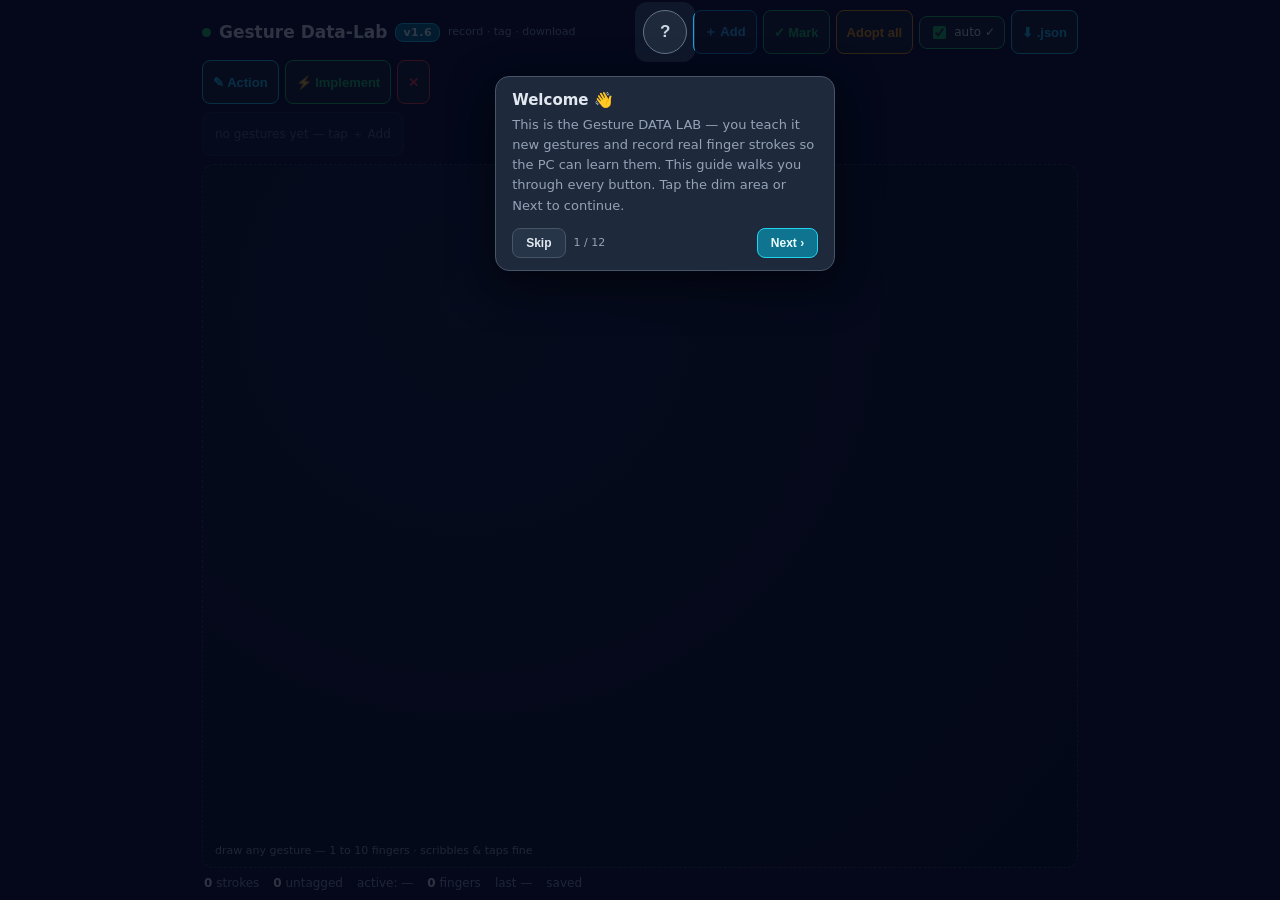
<file: web/gesture-lab.html>
<!DOCTYPE html>
<html lang="en">
<head>
<meta charset="UTF-8">
<meta name="viewport" content="width=device-width, initial-scale=1, maximum-scale=1, user-scalable=no, viewport-fit=cover">
<meta name="theme-color" content="#0f172a">
<title>Gesture Data-Lab · Touch Tools</title>
<style>
  :root {
    --bg:#0f172a; --panel:#1e293b; --panel2:#273549; --ink:#e2e8f0; --muted:#94a3b8;
    --accent:#22d3ee; --green:#22c55e; --red:#ef4444; --amber:#f59e0b;
  }
  * { box-sizing:border-box; -webkit-tap-highlight-color:transparent; }
  html,body { margin:0; height:100%; background:var(--bg); color:var(--ink);
    font-family:system-ui,-apple-system,"Segoe UI",Roboto,sans-serif; overscroll-behavior:none; }
  #wrap { display:flex; flex-direction:column; height:100%; max-width:900px; margin:0 auto; }

  header { display:flex; flex-wrap:wrap; align-items:center; gap:6px; padding:10px 12px 8px; }
  .title { font-weight:700; font-size:17px; margin-right:auto; display:flex; align-items:center; gap:8px; }
  .title .dot { width:9px; height:9px; border-radius:50%; background:var(--green); display:inline-block; }
  .title small { color:var(--muted); font-weight:400; font-size:11px; display:block; line-height:1.1; }
  .ver { background:#0e7490; color:#ecfeff; border:1px solid var(--accent); border-radius:8px;
    font-size:11px; font-weight:700; padding:2px 7px; letter-spacing:.5px; flex:0 0 auto; }
  #btn-help { border-radius:50%; width:44px; height:44px; padding:0; font-size:17px; font-weight:700;
    border-color:#64748b; color:#cbd5e1; flex:0 0 auto; }
  #tour { position:fixed; inset:0; z-index:60; display:none; }
  #tour.on { display:block; }
  #tour .hole { position:fixed; border-radius:12px; pointer-events:none;
    box-shadow:0 0 0 9999px rgba(2,6,23,.80); transition:left .16s ease, top .16s ease, width .16s ease, height .16s ease; }
  #tour .card { position:fixed; z-index:61; width:min(88vw,340px); background:var(--panel);
    border:1px solid #475569; border-radius:14px; padding:14px 16px 12px;
    box-shadow:0 14px 44px rgba(0,0,0,.55); }
  #tour .card h3 { margin:0 0 6px; font-size:15px; }
  #tour .card p { margin:0 0 12px; font-size:13px; color:var(--muted); line-height:1.55; }
  #tour .trow { display:flex; align-items:center; gap:8px; }
  #tour .trow .step { font-size:11px; color:var(--muted); margin-right:auto; }
  #tour .trow button { background:var(--panel2); border:1px solid #475569; color:var(--ink);
    border-radius:8px; padding:7px 13px; font-size:12px; font-weight:600; cursor:pointer; }
  #tour .trow #tour-next { background:#0e7490; border-color:var(--accent); color:#ecfeff; }
  header button, #btn-add, #btn-tick, #btn-adopt, #btn-dl, #btn-clear, #btn-action, #btn-implement {
    background:var(--panel); color:var(--ink); border:1px solid #334155; border-radius:8px;
    padding:8px 10px; font-size:13px; font-weight:600; cursor:pointer;
    min-height:44px; touch-action:manipulation;
  }
  header button:active { background:var(--panel2); }
  #btn-add { border-color:#0ea5e9; color:#38bdf8; }
  #btn-tick { border-color:var(--green); color:var(--green); }
  #btn-dl { border-color:var(--accent); color:var(--accent); }
  #btn-clear { border-color:var(--red); color:var(--red); }
  .autotick { display:flex; align-items:center; gap:5px; font-size:12px; color:var(--muted);
    background:var(--panel); border:1px solid #334155; border-radius:8px; padding:6px 9px; user-select:none; }
  .autotick input { accent-color:var(--green); }
  .autotick.on { border-color:var(--green); color:var(--ink); }   /* auto ✓ live state is obvious */
  #btn-adopt { border-color:var(--amber); color:var(--amber); }
  #btn-implement { border-color:var(--green); color:var(--green); }
  #btn-action { border-color:var(--accent); color:var(--accent); }

  nav { display:flex; gap:6px; padding:0 12px 8px; overflow-x:auto; scrollbar-width:none; }
  nav::-webkit-scrollbar { display:none; }
  .tab { background:var(--panel); color:var(--muted); border:1px solid #334155; border-radius:9px;
    padding:7px 12px; font-size:12px; cursor:pointer; white-space:nowrap; display:flex; align-items:center; gap:6px;
    min-height:44px; touch-action:manipulation; }
  .tab.active { background:#164e63; border-color:var(--accent); color:#e0f2fe; }
  .tab .n { background:#0f172a; border-radius:8px; padding:1px 6px; font-size:11px; color:var(--accent); }
  .tab.dim { opacity:.6; }

  main { flex:1; display:flex; flex-direction:column; padding:0 12px 10px; min-height:0; }
  #canvas-wrap { flex:1; border:1px dashed #334155; border-radius:12px; overflow:hidden;
    background:radial-gradient(circle at 30% 20%, #1a2437, #0d1522); position:relative; }
  #cv { width:100%; height:100%; display:block; touch-action:none; }
  .hint { position:absolute; left:12px; bottom:10px; font-size:11px; color:var(--muted); pointer-events:none; }

  #status { display:flex; flex-wrap:wrap; gap:6px 14px; padding:8px 2px 0; font-size:12px; color:var(--muted); }
  /* R13.40: narrow screens — status wraps instead of overflowing; canvas keeps a floor */
  @media (max-width:480px) {
    header { gap:6px; padding:8px 10px 6px; }
    .title { font-size:15px; flex:1 1 100%; }
    header button, .autotick { font-size:12px; padding:7px 9px; }
    #canvas-wrap { min-height:220px; }
    .card input { font-size:16px; }   /* iOS focus-zoom guard */
    .hint { display:none; }           /* hint overlays the draw area on small screens */
  }
  #status b { color:var(--ink); }
  #st-untag-wrap.on { color:var(--amber); }          /* attention when strokes aren't tagged yet */
  #st-untag-wrap.on b { color:var(--amber); font-weight:700; }
  .flash { transition:background .15s; }
  .flash.ok { background:rgba(34,197,94,.22); }

  #modal { position:fixed; inset:0; background:rgba(2,6,23,.7); display:flex; align-items:center;
    justify-content:center; z-index:50; }
  #modal.hidden { display:none; }
  .card { background:var(--panel); border:1px solid #334155; border-radius:14px; padding:18px;
    width:min(92vw,380px); }
  .card h3 { margin:0 0 12px; font-size:16px; }
  .card label { display:block; font-size:11px; color:var(--muted); margin:8px 0 4px; }
  .card input { width:100%; background:#0f172a; border:1px solid #334155; color:var(--ink);
    border-radius:8px; padding:9px 10px; font-size:14px; }
  .card .row { display:flex; gap:8px; margin-top:14px; justify-content:flex-end; }
  .card button { background:var(--panel2); color:var(--ink); border:1px solid #475569; border-radius:8px;
    padding:9px 14px; font-size:13px; font-weight:600; cursor:pointer; }
  #save-gesture { background:#0e7490; border-color:var(--accent); color:#ecfeff; }
  /* R1.6 — the friendly action picker (menu + optional describe-it AI) needs room */
  #modal .card { max-height:92vh; overflow-y:auto; }
  #modal .card.picker { width:min(94vw,560px); }
  #g-action-host { margin-top:2px; }
  #g-action-text { width:100%; background:#0f172a; border:1px solid #334155; color:var(--ink);
    border-radius:8px; padding:9px 10px; font-size:14px; margin-top:6px; }
  #modal label.row-lab { display:block; font-size:11px; color:var(--muted); margin:8px 0 4px; }
  /* the Train hand-off banner must STAY hidden unless ?from=train — the inline
     display:flex would otherwise beat the [hidden] attribute */
  #from-train[hidden] { display:none !important; }
</style>
</head>
<body>
<div id="wrap">
  <header>
    <div class="title"><span class="dot"></span>Gesture Data-Lab<span class="ver" id="lab-ver" title="version — bumps +0.1 every change round">v1</span><small>record · tag · download</small></div>
    <button id="btn-help" title="How to use this lab — guided tour">?</button>
    <button id="btn-add" title="Define a new gesture">＋ Add</button>
    <button id="btn-tick" title="Tag the latest untagged stroke as this gesture">✓ Mark</button>
    <button id="btn-adopt" title="Tag ALL untagged strokes as the active gesture — nothing is lost">Adopt all</button>
    <label class="autotick on" title="Every stroke you draw is auto-assigned to the active gesture"><input type="checkbox" id="chk-auto" checked> auto ✓</label>
    <button id="btn-dl" title="Download EVERYTHING as one JSON file">⬇ .json</button>
    <button id="btn-action" title="What should the ACTIVE gesture do? — pick a friendly action or describe it in plain words (no key names, no config)">✎ Action</button>
    <button id="btn-implement" title="Make the ACTIVE gesture live on the controller — pushes its strokes into the saved gesture list (same store as ✋ Train)">⚡ Implement</button>
    <button id="btn-clear" title="Wipe all recorded data from this device">✕</button>
  </header>
  <!-- hand-off from ✋ Train (?from=train): explains why we are here + way back -->
  <div id="from-train" hidden
       style="margin:0 12px 8px;padding:8px 10px;background:#164e63;border:1px solid var(--accent);border-radius:10px;font-size:12.5px;color:#e0f2fe;display:flex;gap:10px;align-items:center;flex-wrap:wrap;">
    <span>Opened from ✋ Train — record as many strokes as you like here (auto ✓ tags them), then tap <b>⚡ Implement</b> to make the active gesture live on the controller.</span>
    <a href="index.html#train" style="color:var(--accent);font-weight:700;text-decoration:none;">← Back to Train</a>
  </div>
  <nav id="tabs"></nav>
  <main>
    <div id="canvas-wrap">
      <canvas id="cv"></canvas>
      <div class="hint" id="hint">draw any gesture — 1 to 10 fingers · scribbles &amp; taps fine</div>
    </div>
    <div id="status">
      <span><b id="st-total">0</b> strokes</span>
      <span id="st-untag-wrap"><b id="st-untag">0</b> untagged</span>
      <span id="st-active">active: —</span>
      <span><b id="st-ptr">0</b> fingers</span>
      <span id="st-last">last —</span>
      <span id="st-saved">saved</span>
    </div>
  </main>
</div>

<div id="modal" class="hidden">
  <div class="card picker" id="modal-card">
    <h3 id="modal-title">＋ New gesture</h3>
    <div id="name-row">
      <label for="g-name">Name it</label>
      <input id="g-name" placeholder="e.g. Circle O / Video-trim right" autocomplete="off">
    </div>
    <label class="row-lab" id="action-row-lab">What should it do? — tap a friendly action, or describe it in plain words (no key names needed)</label>
    <div id="g-action-host"></div>
    <div class="row">
      <button id="cancel-gesture">Cancel</button>
      <button id="save-gesture">Save</button>
    </div>
  </div>
</div>

<div id="tour" role="dialog" aria-label="How to use the gesture lab">
  <div id="tour-hole" class="hole"></div>
  <div class="card">
    <h3 id="tour-title"></h3>
    <p id="tour-text"></p>
    <div class="trow">
      <button id="tour-skip" title="Skip the tour — won't auto-open again">Skip</button>
      <span class="step" id="tour-step"></span>
      <button id="tour-prev">‹ Prev</button>
      <button id="tour-next">Next ›</button>
    </div>
  </div>
</div>

<script src="action-picker.js?v=R29"></script>
<script>
(() => {
'use strict';
const KEY = 'rc_gesture_lab_v1';
// VERSION RULE (user direction): this lab shows a visible version — started at
// v1, and EVERY user-facing change round bumps it +0.1 (v1.1, v1.2, …). Bump
// LAB_VERSION here on each change round; the chip + exported JSON update from it.
const LAB_VERSION = '1.6';
const LAB_VERSION_LABEL = 'v' + LAB_VERSION.replace(/\.0$/, '');
const $ = id => document.getElementById(id);
const cv = $('cv'), ctx = cv.getContext('2d');
const DPR = Math.min(2, window.devicePixelRatio || 1);

let state = { gestures: [], strokes: [], auto: true, activeId: null };
let active = new Map();          // pointerId → {pid, pts:[[nx,ny,t]]}
let curTraces = [];              // completed pointers of the in-progress stroke
let strokeStart = 0, strokeCount = 0, prevStrokeEnd = 0;
let lastStroke = null;

function load() {
  try { const j = JSON.parse(localStorage.getItem(KEY)); if (j && j.strokes) state = j; } catch (e) {}
  if (!state.gestures) state.gestures = [];
  if (!state.strokes) state.strokes = [];
  if (state.auto === undefined) state.auto = true;
  $('chk-auto').checked = state.auto;
  syncAutoUI();
  if (!state.activeId && state.gestures.length) state.activeId = state.gestures[0].id;
}
function save(msg) {
  state.auto = $('chk-auto').checked;
  localStorage.setItem(KEY, JSON.stringify(state));
  if (msg) setStatus(msg); else flashSaved();
}
function flashSaved() {
  const s = $('st-saved'); s.textContent = 'saved ✓';
  setTimeout(() => { s.textContent = 'saved'; }, 900);
}
function syncAutoUI() {
  $('chk-auto').closest('.autotick').classList.toggle('on', $('chk-auto').checked);
}

/* ----------------------------- gestures / tabs ---------------------------- */
function uid() { return 'g' + Date.now().toString(36) + Math.floor(Math.random() * 1e4).toString(36); }
function renderTabs() {
  const nav = $('tabs');
  nav.innerHTML = '';
  if (!state.gestures.length) {
    const t = document.createElement('div');
    t.className = 'tab dim'; t.textContent = 'no gestures yet — tap ＋ Add';
    nav.appendChild(t); return;
  }
  state.gestures.forEach((g) => {
    const t = document.createElement('div');
    t.className = 'tab' + (g.id === state.activeId ? ' active' : '');
    const n = state.strokes.filter(s => s.gestureId === g.id).length;
    t.innerHTML = '<span>' + esc(g.name) + '</span><span class="n">' + n + '</span>';
    t.addEventListener('click', () => { state.activeId = g.id; renderTabs(); renderStatus(); });
    nav.appendChild(t);
  });
  $('st-active').textContent = 'active: ' + (activeGesture() ? activeGesture().name : '—');
}
function esc(s) { return String(s).replace(/[&<>"']/g, c => ({ '&':'&amp;','<':'&lt;','>':'&gt;','"':'&quot;',"'":'&#39;' }[c])); }
function activeGesture() { return state.gestures.find(g => g.id === state.activeId) || null; }
/* ---- action modal (R1.6) ------------------------------------------------
 * ONE modal, two modes:
 *   'new' = ＋ Add (name + action)  ·  'act' = ⚡ Implement needs an action
 * The action step is the SAME friendly picker as the ✋ Trainer: a ready-made
 * offline menu (no keys, no setup) + optional "describe it in plain
 * words" through your own model endpoint. Exact hotkeys are optional, only
 * under "Other ways (advanced)". */
let pendingAction = null;      // object | string | null — what the picker chose
let modalMode = 'new';
let editGesture = null;        // gesture being given an action in 'act' mode
let actAfter = null;           // callback after 'act' save (continues Implement)

function mountActionPicker(existing) {
  const host = $('g-action-host');
  host.innerHTML = '';
  const start = (existing && typeof existing === 'object')
    ? JSON.parse(JSON.stringify(existing)) : null;
  pendingAction = start;
  if (window.RCActionPicker) {
    RCActionPicker.mount(host, {
      current: start,
      onPick: (a) => { pendingAction = (a && typeof a === 'object') ? a : (a || null); },
      freeText: (h, onStr) => {
        const inp = document.createElement('input');
        inp.id = 'g-action-text';
        inp.placeholder = '…or type a combo yourself, e.g. Ctrl+I (advanced)';
        inp.setAttribute('autocomplete', 'off');
        inp.value = (typeof existing === 'string' && !/^\(?no action/i.test(existing)) ? existing : '';
        inp.addEventListener('input', () => onStr(inp.value.trim() || null));
        h.appendChild(inp);
        if (inp.value) pendingAction = inp.value;
      },
    });
  } else {
    const inp = document.createElement('input');
    inp.id = 'g-action-text';
    inp.placeholder = 'e.g. Ctrl+I — Import · or tap spacebar';
    inp.setAttribute('autocomplete', 'off');
    inp.value = (typeof existing === 'string') ? existing : '';
    inp.addEventListener('input', () => { pendingAction = inp.value.trim() || null; });
    host.appendChild(inp);
    pendingAction = inp.value.trim() || null;
  }
}
function openModal(mode, gesture, after) {
  modalMode = mode || 'new';
  editGesture = gesture || null;
  actAfter = after || null;
  $('modal').classList.remove('hidden');
  $('name-row').style.display = modalMode === 'act' ? 'none' : '';
  $('modal-title').textContent = modalMode === 'act'
    ? '⚡ What should “' + (gesture ? gesture.name : '') + '” do?'
    : '＋ New gesture';
  $('action-row-lab').textContent = modalMode === 'act'
    ? 'Pick a friendly action, or describe it in plain words — no key names needed'
    : 'What should it do? — tap a friendly action, or describe it in plain words (no key names needed)';
  $('save-gesture').textContent = modalMode === 'act' ? '✓ Save & implement' : 'Save';
  mountActionPicker(modalMode === 'act' && gesture ? gesture.action : null);
  if (modalMode === 'new') setTimeout(() => $('g-name').focus(), 30);
}
function closeModal() { $('modal').classList.add('hidden'); modalMode = 'new'; editGesture = null; actAfter = null; }
function addGesture() {
  const name = $('g-name').value.trim();
  if (!name) { $('g-name').focus(); return; }
  if (!pendingAction) {
    softStatus('pick what it should do first — tap a friendly action below (no setup needed)');
    return;
  }
  // action = whatever the picker produced (menu object, AI object, or advanced
  // free text) — the exact hotkey is NEVER required; no config.json involved.
  const g = { id: uid(), name, action: pendingAction, created: Date.now() };
  state.gestures.push(g); state.activeId = g.id;
  // you just made a gesture to collect strokes FOR it → auto-tagging back ON,
  // so every draw counts straight into it (nothing ever silently goes untagged)
  $('chk-auto').checked = true; state.auto = true; syncAutoUI();
  closeModal(); save('＋ added "' + name + '" — auto ✓ on, every stroke now counts to it');
  renderTabs(); renderStatus();
}
function saveModalAction() {
  if (modalMode !== 'act') { addGesture(); return; }
  const g = editGesture;
  if (!g) { closeModal(); return; }
  if (!pendingAction) {
    softStatus('pick what it should do first — tap a friendly action (no setup needed)');
    return;
  }
  g.action = pendingAction;
  save('✓ "' + g.name + '" → ' + describeAction(typeof pendingAction === 'object' ? pendingAction : parseLabAction(pendingAction)));
  renderTabs();
  const cb = actAfter;
  closeModal();
  if (cb) cb();
}
function softStatus(t) {
  const s = document.getElementById('st-saved');
  s.textContent = t;
  setTimeout(() => { if (s.textContent === t) s.textContent = 'saved'; }, 2600);
}
$('btn-add').addEventListener('click', () => openModal('new'));
$('save-gesture').addEventListener('click', saveModalAction);
$('cancel-gesture').addEventListener('click', closeModal);
$('g-name').addEventListener('keydown', e => { if (e.key === 'Enter') addGesture(); });

/* --------------------------------- strokes -------------------------------- */
function fmtMs(ms) { return ms < 1000 ? ms + 'ms' : (ms / 1000).toFixed(1) + 's'; }
function completeStroke() {
  const traces = curTraces; curTraces = [];
  const now = Date.now();
  // TIME ANALYSIS (user direction 2026-08-27): per-finger down/up/hold + travel,
  // multi-finger stagger (finger 2 lands this long after finger 1), and the gap
  // since the previous stroke ended — so the data teaches recognizers not just
  // the SHAPE but how long it takes / how the fingers sequence. Data can be
  // wiped later; the LOGIC is what's being learned.
  let firstDown = Infinity, lastUp = -Infinity;
  const tr = traces.map((t) => {
    const pts = t.points;
    const downMs = pts[0][2], upMs = pts[pts.length - 1][2];
    if (downMs < firstDown) firstDown = downMs;
    if (upMs > lastUp) lastUp = upMs;
    let travel = 0;
    for (let i = 1; i < pts.length; i++)
      travel += Math.hypot((pts[i][0] - pts[i - 1][0]) * rect.width, (pts[i][1] - pts[i - 1][1]) * rect.height);
    return { pid: t.pid, points: pts, downMs: Math.round(downMs), upMs: Math.round(upMs), holdMs: Math.round(upMs - downMs), travel: Math.round(travel) };
  });
  const st = {
    id: 's' + now.toString(36),
    ts: now,
    pointerCount: traces.length,
    durationMs: Math.round(now - strokeStart),
    sincePrevMs: prevStrokeEnd ? Math.round(strokeStart - prevStrokeEnd) : null,
    fingers: {
      firstDownMs: Math.round(firstDown),
      lastUpMs: Math.round(lastUp),
      spanMs: Math.round(lastUp - firstDown),
      staggerMs: tr.map((t) => Math.round(t.downMs - firstDown)),       // 0 = the first finger to land
      maxStaggerMs: tr.length ? Math.round(Math.max(...tr.map((t) => t.downMs - firstDown))) : 0,
      holdsMs: tr.map((t) => t.holdMs),
      travel: tr.map((t) => t.travel),
    },
    canvas: { w: cv.clientWidth, h: cv.clientHeight, portrait: cv.clientHeight > cv.clientWidth, orientation: cv.clientHeight > cv.clientWidth ? 'portrait' : 'landscape' },
    traces: tr,
  };
  prevStrokeEnd = now;
  if (state.auto && activeGesture()) st.gestureId = state.activeId;
  state.strokes.push(st);
  lastStroke = st;
  strokeCount++;
  // live timing readout — the user always SEES the captured time, not just the JSON
  const sinceTxt = st.sincePrevMs == null ? '' : ' · since prev ' + fmtMs(st.sincePrevMs);
  const staggerTxt = st.pointerCount > 1 ? ' · stagger ' + st.fingers.maxStaggerMs + 'ms' : '';
  $('st-last').textContent = 'last ' + st.durationMs + 'ms · ' + st.pointerCount + (st.pointerCount > 1 ? ' fingers' : ' finger') + staggerTxt + sinceTxt;
  // feedback: show the LIVE count so the user always sees it IS counting up
  const g = activeGesture();
  const count = st.gestureId ? state.strokes.filter(s => s.gestureId === st.gestureId).length : 0;
  save(st.gestureId
    ? ('✓ ' + g.name + ' · ' + count + (count > 1 ? ' strokes' : ' stroke'))
    : (g ? 'saved — auto OFF, stroke is UNTAGGED (tap Adopt all)' : 'saved ✓'));
  renderTabs();      // ← live per-gesture badge refresh (was missing → count looked stuck)
  renderStatus();
}
function tickLast() {
  if (!activeGesture()) { setStatus('add a gesture first — tap ＋'); return; }
  // tag the most recent untagged stroke; fall back to the very last stroke
  let target = [...state.strokes].reverse().find(s => !s.gestureId) || (state.strokes.length ? state.strokes[state.strokes.length - 1] : null);
  if (!target) { setStatus('no strokes yet — draw something'); return; }
  target.gestureId = state.activeId;
  save('✓ marked "' + activeGesture().name + '"');
  renderTabs(); renderStatus();
}
// Adopt all — tags EVERY untagged stroke as the active gesture in ONE tap, so
// nothing ever gets lost (drew 71 strokes with auto off? one tap counts all 71).
function adoptAll() {
  if (!activeGesture()) { setStatus('add a gesture first — tap ＋'); return; }
  const untagged = state.strokes.filter(s => !s.gestureId);
  if (!untagged.length) { setStatus('no untagged strokes to adopt'); return; }
  untagged.forEach(s => s.gestureId = state.activeId);
  save('＋ ' + untagged.length + ' untagged stroke' + (untagged.length > 1 ? 's' : '') + ' → "' + activeGesture().name + '"');
  renderTabs(); renderStatus();
}
$('btn-adopt').addEventListener('click', adoptAll);
function setStatus(t) {
  $('st-saved').textContent = t;
  setTimeout(() => { $('st-saved').textContent = 'saved'; }, 1400);
}
$('btn-tick').addEventListener('click', tickLast);

/* ------------------------------ canvas events ----------------------------- */
let rect = { left: 0, top: 0, width: 1, height: 1 };
function updRect() { rect = cv.getBoundingClientRect(); }
function resize() {
  cv.width = Math.round(cv.clientWidth * DPR);
  cv.height = Math.round(cv.clientHeight * DPR);
  ctx.setTransform(DPR, 0, 0, DPR, 0, 0);
  updRect();
  draw();
}
window.addEventListener('resize', resize);

// normalize to the CANVAS rect (not the viewport) so the stored geometry is
// exactly the gesture's shape — rotation/position-agnostic for analysis later
function nx(x) { return rect.width ? (x - rect.left) / rect.width : 0; }
function ny(y) { return rect.height ? (y - rect.top) / rect.height : 0; }
function nowMs() { return (Date.now() - strokeStart); }

cv.addEventListener('pointerdown', (e) => {
  e.preventDefault();
  if (!active.size) { updRect(); strokeStart = Date.now(); strokeCount = 0; curTraces = []; lastStroke = null; draw(); }
  if (active.size >= 10) return;               // cap at 10 fingers
  try { cv.setPointerCapture(e.pointerId); } catch (err) {}
  active.set(e.pointerId, { pid: e.pointerId, pts: [[nx(e.clientX), ny(e.clientY), nowMs()]] });
  $('st-ptr').textContent = active.size;
});
cv.addEventListener('pointermove', (e) => {
  const p = active.get(e.pointerId);
  if (!p) return;
  e.preventDefault();
  p.pts.push([nx(e.clientX), ny(e.clientY), nowMs()]);
  draw();
});
function endPointer(e) {
  const p = active.get(e.pointerId);
  if (!p) return;
  curTraces.push({ pid: p.pid, points: p.pts });   // bank this finger's path
  active.delete(e.pointerId);
  $('st-ptr').textContent = active.size;
  draw();
  if (!active.size) completeStroke();
}
cv.addEventListener('pointerup', endPointer);
cv.addEventListener('pointercancel', endPointer);

/* -------------------------------- drawing -------------------------------- */
function draw() {
  ctx.clearRect(0, 0, cv.clientWidth, cv.clientHeight);
  // faint ink for the last completed stroke
  if (lastStroke) {
    ctx.strokeStyle = 'rgba(34,211,238,.18)'; ctx.lineWidth = 2; ctx.lineJoin = 'round'; ctx.lineCap = 'round';
    lastStroke.traces.forEach((t) => {
      if (t.points.length < 2) return;
      ctx.beginPath();
      t.points.forEach(([x, y], i) => { const X = x * cv.clientWidth, Y = y * cv.clientHeight; i ? ctx.lineTo(X, Y) : ctx.moveTo(X, Y); });
      ctx.stroke();
    });
  }
  // bright ink for live fingers, one color per pointer
  const hue = 160; let k = 0;
  active.forEach((p) => {
    ctx.strokeStyle = 'hsla(' + (hue + k * 40) + ',85%,60%,.9)'; k++;
    ctx.lineWidth = 3; ctx.lineJoin = 'round'; ctx.lineCap = 'round';
    if (p.pts.length === 1) { // a finger resting — dot it
      ctx.fillStyle = ctx.strokeStyle;
      ctx.beginPath(); ctx.arc(p.pts[0][0] * cv.clientWidth, p.pts[0][1] * cv.clientHeight, 4, 0, Math.PI * 2); ctx.fill();
    } else if (p.pts.length > 1) {
      ctx.beginPath();
      p.pts.forEach(([x, y], i) => { const X = x * cv.clientWidth, Y = y * cv.clientHeight; i ? ctx.lineTo(X, Y) : ctx.moveTo(X, Y); });
      ctx.stroke();
    }
  });
}

/* ---------------------------------- status -------------------------------- */
function renderStatus() {
  $('st-total').textContent = state.strokes.length;
  const g = activeGesture();
  $('st-active').textContent = 'active: ' + (g ? g.name : '—');
  const u = state.strokes.filter(s => !s.gestureId).length;
  $('st-untag').textContent = u;
  $('st-untag-wrap').classList.toggle('on', u > 0);   // amber attention when data is untagged
}
$('chk-auto').addEventListener('change', () => {
  state.auto = $('chk-auto').checked;
  syncAutoUI();
  save(state.auto
    ? 'auto ✓ on — every stroke counts to the active gesture'
    : 'auto OFF — strokes stay UNTAGGED (use ✓ Mark or Adopt all)');
});

/* --------------------------- download everything --------------------------- */
// v1.3: export is COMPACT — no pretty-print whitespace + coords rounded to 4
// decimals (~0.07px on a 1000px canvas, far below touch noise). Pretty-printing
// + full 16-decimal floats made a 128-stroke export ~616KB; this is ~6x smaller
// with zero accuracy loss for the recognizer (points get resampled to 6px anyway).
function compactStrokes(strokes) {
  const r4 = (v) => Math.round(v * 1e4) / 1e4;
  return strokes.map((s) => Object.assign({}, s, {
    traces: s.traces.map((t) => ({
      pid: t.pid,
      points: t.points.map((p) => [r4(p[0]), r4(p[1]), Math.round(p[2] || 0)]),
    })),
  }));
}
$('btn-dl').addEventListener('click', () => {
  const out = {
    lab: { name: 'Touch Tools gesture data-lab', version: LAB_VERSION, label: LAB_VERSION_LABEL, exportedAt: Date.now(), format: 'compact' },
    gestures: state.gestures,
    strokes: compactStrokes(state.strokes),
    stats: {
      totalStrokes: state.strokes.length,
      taggedStrokes: state.strokes.filter(s => s.gestureId).length,
      untaggedStrokes: state.strokes.filter(s => !s.gestureId).length,
      byGesture: Object.fromEntries(state.gestures.map(g => [g.name, state.strokes.filter(s => s.gestureId === g.id).length])),
    },
  };
  const json = JSON.stringify(out);
  const blob = new Blob([json], { type: 'application/json' });
  const url = URL.createObjectURL(blob);
  const a = document.createElement('a');
  a.href = url;
  a.download = 'gesture-lab-' + new Date().toISOString().slice(0, 10) + '.json';
  document.body.appendChild(a); a.click(); a.remove();
  setTimeout(() => URL.revokeObjectURL(url), 3000);
  setStatus('downloaded ' + out.stats.totalStrokes + ' strokes · ' + (json.length / 1024).toFixed(1) + ' KB');
});

/* ---------------------------------- clear --------------------------------- */
$('btn-clear').addEventListener('click', () => {
  if (!state.strokes.length && !state.gestures.length) { setStatus('nothing to clear'); return; }
  if (!confirm('Delete ALL ' + state.strokes.length + ' recorded strokes from this device? This cannot be undone.')) return;
  state.gestures = []; state.strokes = []; state.activeId = null;
  localStorage.removeItem(KEY);
  renderTabs(); renderStatus(); setStatus('cleared');
  draw();
});

/* --------------------------- guided tour (?) ------------------------------ */
const TOUR = [
  { sel: '#btn-help', title: 'Welcome 👋', text: 'This is the Gesture DATA LAB — you teach it new gestures and record real finger strokes so the PC can learn them. This guide walks you through every button. Tap the dim area or Next to continue.' },
  { sel: '#btn-add', title: '＋ Add — make your OWN gestures', text: 'Define a NEW gesture: give it a name (e.g. "Circle O"), then pick what it should do from the friendly list (Copy, Volume up, Open Chrome…) or describe it in plain words — no key names, no config needed. It becomes a tab below. No gesture yet? Start here.' },
  { sel: 'label.autotick', title: 'auto ✓ — just draw, it counts', text: 'ON by default, and it switches back ON every time you add a gesture. While ON, every stroke you draw is instantly tagged to the ACTIVE gesture and its number climbs live. Turn it OFF only to collect strokes manually and tag them later.' },
  { sel: '#btn-tick', title: '✓ Mark — tag the latest', text: 'Tags the most recent UNTAGGED stroke as the active gesture. Needed only when auto is OFF, or to fix one wrong tag.' },
  { sel: '#btn-adopt', title: 'Adopt all — nothing is lost', text: 'Tags EVERY untagged stroke as the active gesture in ONE tap. Drew a lot with auto off (e.g. 71 strokes but the tab said 0)? This instantly counts them all.' },
  { sel: '#tabs', title: 'Gesture tabs', text: 'Each gesture you added is a tab. Tap one to make it the ACTIVE gesture — the number is how many strokes are tagged as it, and it climbs as you draw. The active one is shown in the status bar ("active: …").' },
  { sel: '#cv', title: 'Draw → record', text: 'Draw the gesture here with 1 to 10 fingers. Every finished stroke is saved: finger count, duration, and the exact path. Draw EXACTLY how you would on the controller — the data only learns what you record.' },
  { sel: '#st-total', title: 'Status bar', text: 'Total strokes, untagged count (turns amber → tap Adopt all), the active gesture, live finger count, and per-stroke TIMING: duration, finger stagger (how long after the first finger the others land), and the gap since the previous stroke. All of it goes into the downloaded JSON.' },
  { sel: '#btn-dl', title: '⬇ Download — share the data', text: 'Exports EVERYTHING as one COMPACT JSON file (gestures + strokes + per-stroke timing + stats incl. untagged count, stamped with the lab version). Coordinates are rounded to 4 decimals — the file is a fraction of the old size with no accuracy loss. Send that file to the PC — that is how the recognizer learns your gestures.' },
  { sel: '#btn-action', title: '✎ Action — what it should do', text: 'Sets the ACTIVE gesture\'s action using the same friendly picker as ✋ Train: tap a ready-made action (works fully offline, no setup) or describe what you want in plain words and an optional connected model works it out. Exact shortcuts are optional, tucked under "Other ways".' },
  { sel: '#btn-implement', title: '⚡ Implement — make it LIVE now', text: 'Pushes the ACTIVE gesture straight into the controller\u2019s saved-gesture list (same store as ✋ Train on the main page): every stroke is normalised and clustered, the action (menu pick, plain-language description, or "Ctrl+I" text) is resolved into a real action, and the gesture starts firing on the pad. If no action is set yet, this opens the friendly picker first. Tap it again later to UPDATE the same gesture.' },
  { sel: '#btn-clear', title: '✕ Clear — fresh start', text: 'Deletes all recorded data from this device. Do it after you have downloaded what you need, to start a clean dataset.' },
];
let tourOn = false, tourIdx = 0;
function tourOpen() { tourOn = true; tourIdx = 0; $('tour').classList.add('on'); tourShow(); }
function tourClose() {
  tourOn = false; $('tour').classList.remove('on');
  localStorage.setItem('rc_lab_tour_done', '1');
}
function tourSkip() { tourClose(); }   // Skip = close + persist, so it never auto-opens again
function tourNext() { tourIdx++; if (tourIdx >= TOUR.length) { tourClose(); return; } tourShow(); }
function tourPrev() { if (tourIdx > 0) { tourIdx--; tourShow(); } }
function tourShow() {
  const s = TOUR[tourIdx];
  const el = document.querySelector(s.sel);
  if (!el) { tourNext(); return; }
  const hole = $('tour-hole'), card = hole.nextElementSibling;
  const vw = innerWidth, vh = innerHeight;
  const place = () => {
    const r = el.getBoundingClientRect();
    const P = 8;
    hole.style.left = (r.left - P) + 'px'; hole.style.top = (r.top - P) + 'px';
    hole.style.width = (r.width + P * 2) + 'px'; hole.style.height = (r.height + P * 2) + 'px';
    const ch = card.offsetHeight, cw = card.offsetWidth;
    const left = Math.max(8, Math.min(vw - cw - 8, r.left + r.width / 2 - cw / 2));
    let top;
    if (r.bottom + P + 14 + ch <= vh) top = r.bottom + P + 14;
    else top = Math.max(8, r.top - P - 14 - ch);
    card.style.left = left + 'px'; card.style.top = top + 'px';
  };
  el.scrollIntoView({ block: 'nearest', inline: 'nearest' });
  requestAnimationFrame(place);
  $('tour-title').textContent = s.title;
  $('tour-text').textContent = s.text;
  $('tour-step').textContent = (tourIdx + 1) + ' / ' + TOUR.length;
  $('tour-prev').style.visibility = tourIdx === 0 ? 'hidden' : 'visible';
  $('tour-next').textContent = (tourIdx === TOUR.length - 1) ? 'Done ✓' : 'Next ›';
}
$('btn-help').addEventListener('click', tourOpen);
$('tour-next').addEventListener('click', tourNext);
$('tour-prev').addEventListener('click', tourPrev);
$('tour-skip').addEventListener('click', tourSkip);
$('tour').addEventListener('click', (e) => { if (e.target.id === 'tour') tourNext(); });  // dim area = next
window.addEventListener('keydown', (e) => { if (tourOn && e.key === 'Escape') tourClose(); });
window.addEventListener('resize', () => { if (tourOn) tourShow(); });

/* ------------------- ⚡ IMPLEMENT — make a lab gesture LIVE (R28.1) ----------
 * ✋ Train hands off here (?from=train): the user records bulk strokes with
 * auto ✓ tagging, then taps ⚡ Implement. That normalises every stroke of the
 * ACTIVE gesture into the controller's 32-point unit templates (the SAME
 * normalizeGesture / clustering logic as app.js — helpers ported verbatim
 * below, keep in sync), parses the free-text action ("Ctrl+I", "launch
 * notepad", "left click", …) into a real action object, and writes it into
 * localStorage rc_profiles → profile.gestures.custom under id "lab_<gesture>"
 * — so re-Implementing the same gesture UPDATES it instead of duplicating.
 * The controller (same origin, same localStorage) picks it up on its next
 * load / profile read and the gesture fires on the pad. */
const TR_N = 32, TR_KEEP = 16, TR_MERGE = 0.07;

function smoothTrace(pts, half) {
  if (pts.length < 2 * half) return pts.slice();
  const out = new Array(pts.length);
  for (let i = 0; i < pts.length; i++) {
    let sx = 0, sy = 0, n = 0;
    for (let j = i - half; j <= i + half; j++) {
      const k = Math.max(0, Math.min(pts.length - 1, j));
      sx += pts[k][0]; sy += pts[k][1]; n++;
    }
    out[i] = [sx / n, sy / n];
  }
  return out;
}
function resamplePath(pts, step) {
  if (!pts || pts.length < 2) return [];
  const out = [pts[0].slice()];
  let D = 0, prev = pts[0];
  for (let i = 1; i < pts.length; i++) {
    const p = pts[i];
    const seg = Math.hypot(p[0] - prev[0], p[1] - prev[1]);
    if (seg === 0) continue;
    if (D + seg >= step) {
      const f = (step - D) / seg;
      out.push([prev[0] + (p[0] - prev[0]) * f, prev[1] + (p[1] - prev[1]) * f]);
      let rest = seg - (step - D);
      while (rest >= step) {
        const last = out[out.length - 1];
        out.push([last[0] + (p[0] - prev[0]) * (step / seg), last[1] + (p[1] - prev[1]) * (step / seg)]);
        rest -= step;
      }
      D = rest;
    } else {
      D += seg;
    }
    prev = p;
  }
  return out;
}
function rdp(points, eps) {
  if (points.length < 3) return points;
  const a = points[0], b = points[points.length - 1];
  const dx = b[0] - a[0], dy = b[1] - a[1], len2 = dx * dx + dy * dy;
  let maxDist = -1, idx = -1;
  for (let i = 1; i < points.length - 1; i++) {
    const px = points[i][0], py = points[i][1];
    let d;
    if (len2 === 0) d = Math.hypot(px - a[0], py - a[1]);
    else {
      const t = Math.max(0, Math.min(1, ((px - a[0]) * dx + (py - a[1]) * dy) / len2));
      d = Math.hypot(px - (a[0] + t * dx), py - (a[1] + t * dy));
    }
    if (d > maxDist) { maxDist = d; idx = i; }
  }
  if (maxDist > eps && idx > 0) {
    const left = rdp(points.slice(0, idx + 1), eps);
    const right = rdp(points.slice(idx), eps);
    return left.slice(0, -1).concat(right);
  }
  return [a, b];
}
// same as app.js normalizeGesture — lab points arrive 0..1 (canvas rect), so
// they are scaled ×1000 first to pass the same px-scale size gates.
function normalizeGesture(raw) {
  if (!raw || raw.length < 8) return null;
  const sm = smoothTrace(raw, Math.min(4, Math.max(2, Math.ceil(raw.length / 50))));
  const rs = resamplePath(sm, 6);
  if (rs.length < 6) return null;
  let minX = Infinity, minY = Infinity, maxX = -Infinity, maxY = -Infinity;
  for (const p of rs) {
    if (p[0] < minX) minX = p[0]; if (p[0] > maxX) maxX = p[0];
    if (p[1] < minY) minY = p[1]; if (p[1] > maxY) maxY = p[1];
  }
  const bw = maxX - minX, bh = maxY - minY;
  const s = Math.max(bw, bh);
  if (s < 24) return null;
  const cx = (minX + maxX) / 2, cy = (minY + maxY) / 2;
  const unit = rs.map((p) => [(p[0] - cx) / s, (p[1] - cy) / s]);
  const sim = rdp(unit, 0.02);
  if (sim.length < 4) return null;
  let per = 0;
  for (let i = 1; i < sim.length; i++) per += Math.hypot(sim[i][0] - sim[i - 1][0], sim[i][1] - sim[i - 1][1]);
  if (per < 0.5) return null;
  const fixed = resamplePath(sim, per / (TR_N - 1));
  if (fixed.length < TR_N - 4) return null;
  while (fixed.length < TR_N) fixed.push(fixed[fixed.length - 1].slice());
  return fixed.slice(0, TR_N);
}
function gestureDist(a, b) {
  let d = 0;
  for (let i = 0; i < TR_N; i++) d += Math.hypot(a[i][0] - b[i][0], a[i][1] - b[i][1]);
  return d / TR_N;
}
// same clustering as app.js condenseSamples — 100 lab strokes → ≤16 exemplars
function condenseSamples(samples) {
  if (!Array.isArray(samples)) return [];
  const arr = samples.filter((s) => Array.isArray(s) && s.length === TR_N);
  if (arr.length <= TR_KEEP) return arr;
  const sums = [], counts = [], cents = [];
  for (const s of arr) {
    let bi = -1, bd = Infinity;
    for (let i = 0; i < cents.length; i++) {
      const d = gestureDist(s, cents[i]);
      if (d < bd) { bd = d; bi = i; }
    }
    if (bi >= 0 && bd <= TR_MERGE) {
      counts[bi]++;
      for (let j = 0; j < TR_N; j++) { sums[bi][j][0] += s[j][0]; sums[bi][j][1] += s[j][1]; }
      cents[bi] = sums[bi].map((p) => [p[0] / counts[bi], p[1] / counts[bi]]);
    } else if (cents.length < TR_KEEP) {
      cents.push(s.map((p) => p.slice()));
      sums.push(s.map((p) => p.slice()));
      counts.push(1);
    } else {
      let ni = 0, nd = Infinity;
      for (let i = 0; i < cents.length; i++) { const d = gestureDist(s, cents[i]); if (d < nd) { nd = d; ni = i; } }
      counts[ni]++;
      for (let j = 0; j < TR_N; j++) { sums[ni][j][0] += s[j][0]; sums[ni][j][1] += s[j][1]; }
      cents[ni] = sums[ni].map((p) => [p[0] / counts[ni], p[1] / counts[ni]]);
    }
  }
  return cents;
}
// free-text action ("Ctrl+I", "launch notepad", "left click", "space") → real action
function parseLabAction(str) {
  const s = String(str || '').trim();
  if (!s) return null;
  let m = /^(?:launch|open|run)\s+(.+)$/i.exec(s);
  if (m) return { launch: m[1].trim().toLowerCase().replace(/\.exe$/i, '') };
  m = /^(left|right|middle)(?:\s+mouse)?\s*click$/i.exec(s);
  if (m) return { click: m[1].toLowerCase() };
  const ALIAS = { control: 'ctrl', cmd: 'win', command: 'win', option: 'alt', esc: 'esc', escape: 'esc', return: 'enter', del: 'delete', ins: 'insert', pgup: 'pageup', pgdn: 'pagedown', spacebar: 'space' };
  const SPECIAL = new Set(['ctrl', 'shift', 'alt', 'win', 'enter', 'space', 'tab', 'esc', 'backspace', 'delete', 'insert', 'up', 'down', 'left', 'right', 'home', 'end', 'pageup', 'pagedown', 'volume_up', 'volume_down', 'volume_mute']);
  const parts = (s.includes('+') ? s.split(/\s*\+\s*/) : s.split(/\s+/)).filter(Boolean);
  const keys = parts.map((p) => ALIAS[p.toLowerCase()] || p.toLowerCase());
  const ok = keys.length && keys.every((k) => SPECIAL.has(k) || /^[a-z0-9]$/.test(k) || /^f(?:[1-9]|1[0-2])$/.test(k));
  if (ok) return { keys };
  return { text: s };
}
function describeAction(a) {
  if (!a) return 'no action';
  if (a.label) return a.label;                                   // menu / AI friendly name
  if (Array.isArray(a.seq)) return a.seq.map(describeAction).filter(t => t && t !== 'no action').join(' then ');
  if (a.keys) return a.keys.join(' + ');
  if (a.click) return a.click + ' click';
  if (a.launch) return 'launch ' + a.launch;
  if (a.text) return 'type "' + a.text + '"';
  if (a.scroll) return 'scroll ' + (a.scroll[1] > 0 ? 'up' : 'down');
  if (a.zoom) return 'zoom ' + (a.zoom > 0 ? 'in' : 'out');
  return 'custom action';
}
// gesture.action may be: an OBJECT (friendly menu / describe-it AI pick, the
// normal path) or a LEGACY STRING ("Ctrl+I"…) from old lab data. Returns a
// real action object, or null when nothing usable is set — exact hotkeys are
// NEVER required: null simply opens the picker at Implement time.
function resolveLabAction(g) {
  const a = g && g.action;
  if (a && typeof a === 'object') {
    try {
      if (window.RCActionPicker) return RCActionPicker.validateAction(a);
      return a;
    } catch (e) { return null; }
  }
  const s = String(a || '').trim();
  if (!s || /^\(?no action/i.test(s)) return null;
  return parseLabAction(s);
}
function implementActive() {
  const g = activeGesture();
  if (!g) { setStatus('add a gesture first — tap ＋'); return; }
  const tagged = state.strokes.filter((s) => s.gestureId === g.id);
  if (!tagged.length) { setStatus('draw some strokes for "' + g.name + '" first (auto ✓ on)'); return; }
  // R1.6 — the action step needs NO technical knowledge: if none is set (or it
  // is the placeholder), open the SAME friendly menu / plain-language picker
  // the Trainer uses, right here at Implement, then continue automatically.
  const action = resolveLabAction(g);
  if (!action) {
    setStatus('what should "' + g.name + '" do? pick from the list or describe it — no key needed');
    openModal('act', g, () => implementActive());
    return;
  }
  const samples = [];
  for (const st of tagged) {
    const tr = Array.isArray(st.traces) ? st.traces : [];
    if (!tr.length) continue;
    let main = tr[0];
    for (const t of tr) if ((t.points || []).length > (main.points || []).length) main = t;
    const pts = (main.points || []).map((p) => [p[0] * 1000, p[1] * 1000]);  // unit → px-scale
    const n = normalizeGesture(pts);
    if (n) samples.push(n);
  }
  if (!samples.length) { setStatus('strokes too small — clear and draw bigger shapes, then Implement'); return; }
  let profiles = {};
  try { profiles = JSON.parse(localStorage.getItem('rc_profiles') || '{}'); } catch (e) { profiles = {}; }
  const active = localStorage.getItem('rc_active') || 'Default';
  if (!profiles[active]) {
    setStatus('open the controller page on this device once first, then tap Implement again');
    return;
  }
  const prof = profiles[active];
  if (!prof.gestures || typeof prof.gestures !== 'object') prof.gestures = {};
  if (!prof.gestures.custom || typeof prof.gestures.custom !== 'object') prof.gestures.custom = {};
  prof.gestures.custom['lab_' + g.id] = {
    name: g.name,
    action,
    samples: condenseSamples(samples),
    count: samples.length,
    from: 'gesture-lab',
    implementedAt: Date.now(),
  };
  try {
    localStorage.setItem('rc_profiles', JSON.stringify(profiles));
  } catch (e) { setStatus('could not save — localStorage full or blocked'); return; }
  const host = document.getElementById('st-saved');
  host.textContent = '⚡ "' + g.name + '" is LIVE · ' + samples.length + ' samples → ' + describeAction(action);
  setTimeout(() => { host.textContent = 'saved'; }, 3500);
}
$('btn-implement').addEventListener('click', implementActive);
// ✎ Action — change what the ACTIVE gesture does, right here at the implement
// step: same friendly menu + optional plain-language describe-it (no keys).
$('btn-action').addEventListener('click', () => {
  const g = activeGesture();
  if (!g) { setStatus('add a gesture first — tap ＋'); return; }
  openModal('act', g, null);
});

// ?from=train bridge banner (the wizard’s 🔬 hand-off) — unhide the hint bar
if (/(?:\?|&)from=train(?:&|$)/.test(location.search)) {
  const b = $('from-train');
  if (b) b.hidden = false;
}

load();
$('lab-ver').textContent = LAB_VERSION_LABEL;
renderTabs();
renderStatus();
resize();
// ✋ Train hand-off (?from=train) — point the user at the flow
if (/[?&]from=train/.test(location.search)) {
  document.getElementById('st-saved').textContent = 'from ✋ Train — draw with auto ✓, then tap ⚡ Implement';
}
if (!localStorage.getItem('rc_lab_tour_done')) tourOpen();   // first visit → show the guide

// test/debug handle (headless suites) — live view of the recorder state + tour
window.__lab = { get state() { return state; } };
window.__tour = {
  get on() { return tourOn; }, get idx() { return tourIdx; },
  get steps() { return TOUR.length; },
  get stepSel() { const t = TOUR[tourIdx]; return t ? t.sel : null; },
  open: tourOpen, next: tourNext, prev: tourPrev, close: tourClose, skip: tourSkip,
};
})();
</script>
</body>
</html>
</file>
